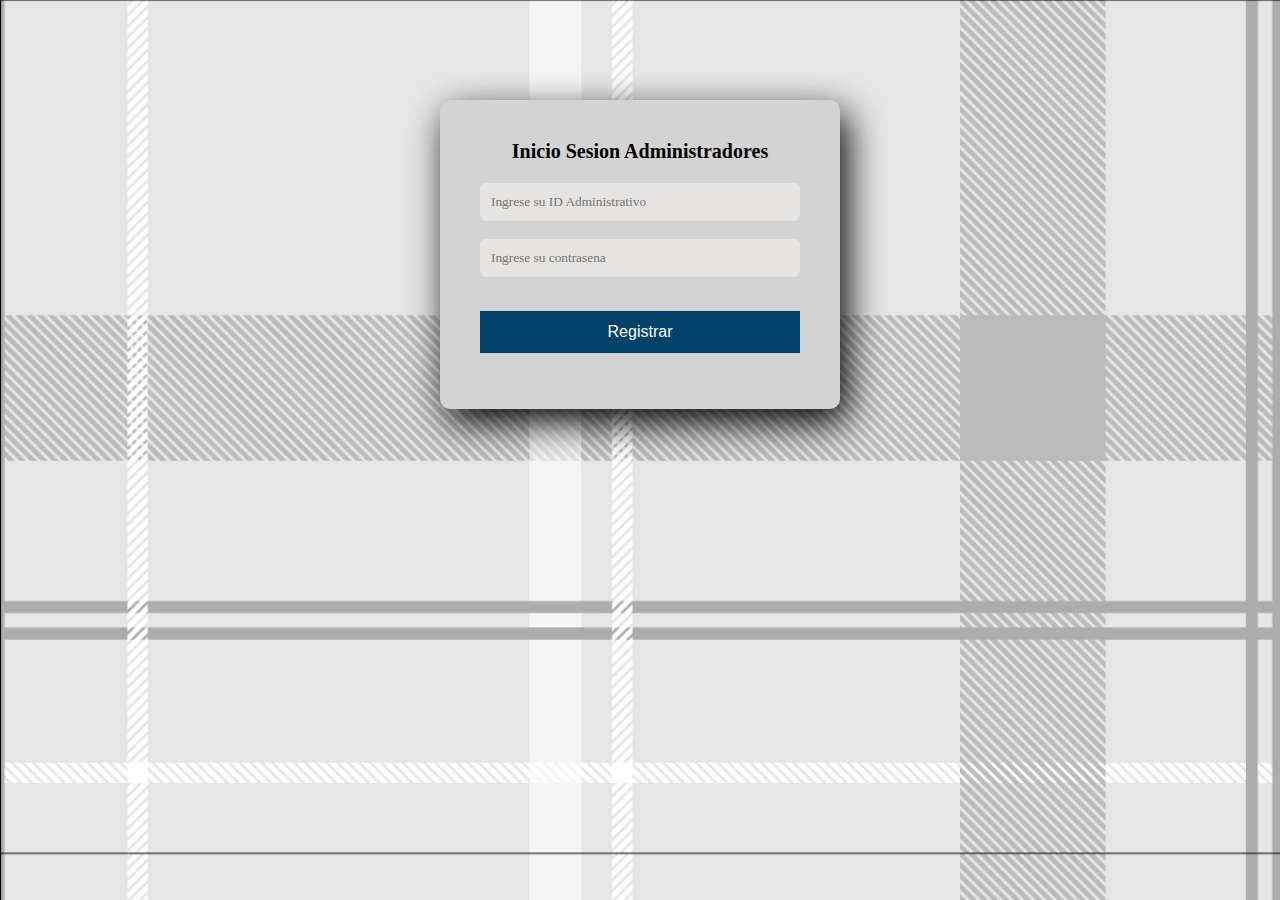
<file: Frontend/Admin/Index.html>
<!DOCTYPE html>
<html lang="en">
<head>
    <meta charset="UTF-8">
    <meta http-equiv="X-UA-Compatible" content="IE=edge">
    <meta name="viewport" content="width=device-width, initial-scale=1.0">
    <link rel="stylesheet" href="/Frontend/Admin/CSS/Estilos.css">
    <title>Administradores</title>
</head>
<body>
    <form action="" class="formulario">
        <h1 class="formulario-titulo">Inicio Sesion Administradores</h1>
        <input class="formulario-input" type="text" name="Nombre" id="Nombre" placeholder="Ingrese su ID Administrativo">
        <input class="formulario-input" type="password" name="Contrasena" id="Correo" placeholder="Ingrese su contrasena">
        <input type="Submit" class="formulario-submit" value="Registrar">
    </form>
    <script src="/Frontend/Admin/JS/Controlador.js">
    </script>
</body>
</html>
</file>
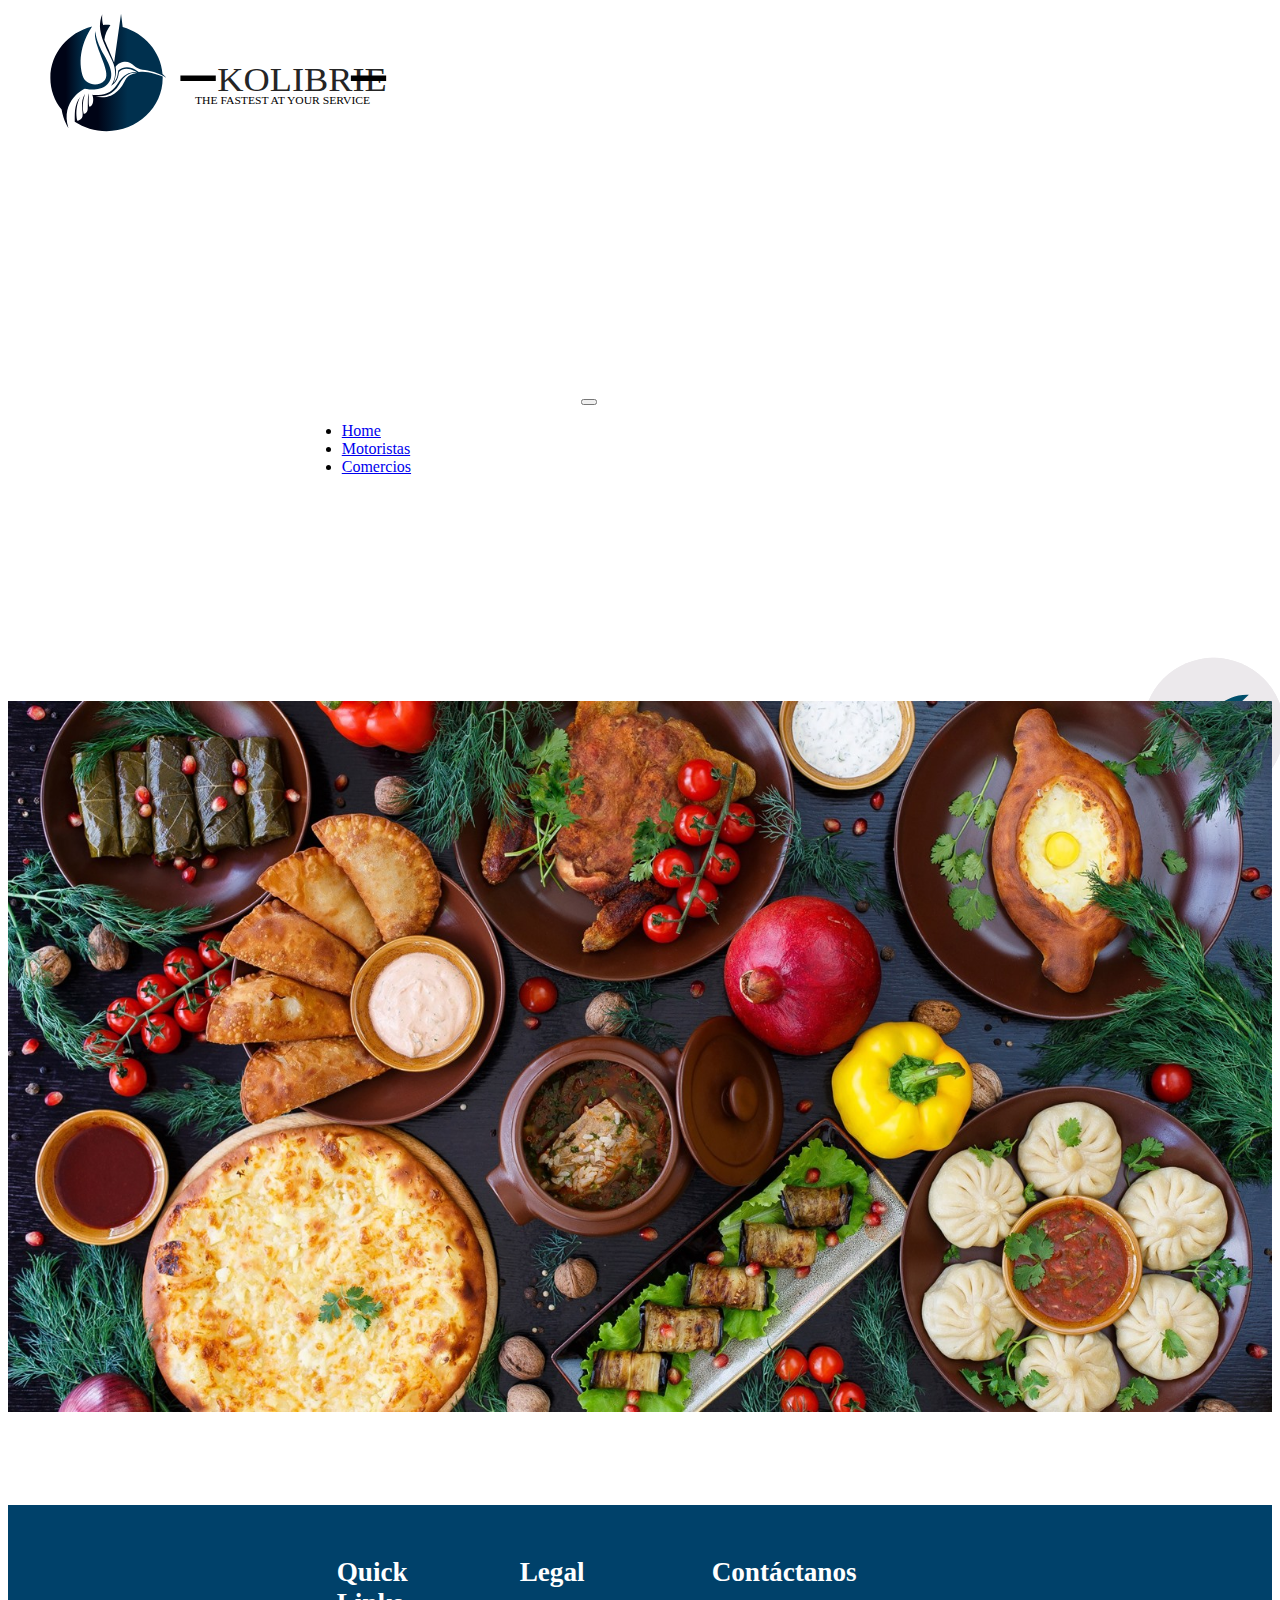
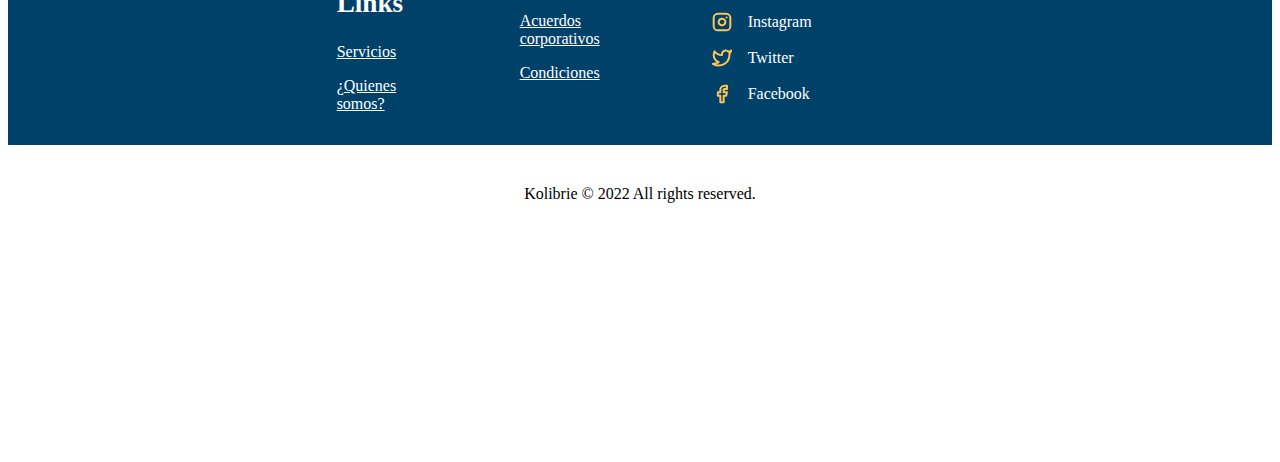
<file: Frontend/LandingPage/index.html>
<!doctype html>
<html lang="en">
  <head>
    <meta charset="utf-8">
    <meta name="viewport" content="width=device-width, initial-scale=1">
    <title>Kolibrie</title>
    <link href="https://cdn.jsdelivr.net/npm/bootstrap@5.2.0-beta1/dist/css/bootstrap.min.css" rel="stylesheet" integrity="sha384-0evHe/X+R7YkIZDRvuzKMRqM+OrBnVFBL6DOitfPri4tjfHxaWutUpFmBp4vmVor" crossorigin="anonymous">
    <link rel="stylesheet" href="css/estilos.css">
  </head>
  <body>
    <header class="l-header">
        <nav class="navbar navbar-expand-lg bg-light">
            <div class="container-fluid" style="margin-bottom: -20%; margin-top: -18%;">
              <a class="navbar-brand" href="#"></a> <img src="svg/Kolibrie.svg" alt="" id="logo">
              <button class="navbar-toggler" type="button" data-bs-toggle="collapse" data-bs-target="#navbarNavDropdown" aria-controls="navbarNavDropdown" aria-expanded="false" aria-label="Toggle navigation">
                <span class="navbar-toggler-icon"></span>
              </button>
              <div class="collapse navbar-collapse" id="navbarNavDropdown">
                <ul class="navbar-nav">
                  <li class="nav-item">
                    <a class="nav-link active" aria-current="page" href="inicio.html">Home</a>
                  </li>
                  <li class="nav-item">
                    <a class="nav-link active" aria-current="page" href="#">Motoristas</a>
                  </li>
                  <li class="nav-item">
                    <a class="nav-link active" aria-current="page" href="#">Comercios</a>
                  </li>
                </ul>
              </div>
                <div class="container-fluid">
                    <img src="svg/LogoColibri.svg" alt="" id="logoColibri">
                </div>
            </div>
          </nav>
    </header>
    <div id="contenido">
        <img id="fondo" src="img/Landing Page Background.jpg" alt="">
    </div>

    
    <footer class="footer">
        <div class="top">
            <div class="links">
              <div class="link">
                <h4>Quick Links</h4>
                <a href="#">Servicios</a>
                <a href="#">¿Quienes somos?</a>
              </div>
    
              <div class="link">
                <h4>Legal</h4>
                <a href="#">Acuerdos corporativos</a>
                <a href="#">Condiciones</a>
                
              </div>
    
              <div class="link">
                <h4>Contáctanos</h4>
                <div>
                  <img src="./svg/instagram.svg" alt="" />
                  <span>Instagram</span>
                </div>
                <div>
                  <img src="./svg/twitter.svg" alt="" />
                  <span>Twitter</span>
                </div>
                <div>
                  <img src="./svg/facebook.svg" alt="" />
                  <span>Facebook</span>
                </div>
              </div>
            </div>
          </div>
          <div class="bottom">
            <p>Kolibrie © 2022 All rights reserved.</p>
          </div>
    </footer>


    
    <script src="https://cdn.jsdelivr.net/npm/bootstrap@5.2.0-beta1/dist/js/bootstrap.bundle.min.js" integrity="sha384-pprn3073KE6tl6bjs2QrFaJGz5/SUsLqktiwsUTF55Jfv3qYSDhgCecCxMW52nD2" crossorigin="anonymous"></script>
    <script src="https://cdn.jsdelivr.net/npm/@popperjs/core@2.11.5/dist/umd/popper.min.js" integrity="sha384-Xe+8cL9oJa6tN/veChSP7q+mnSPaj5Bcu9mPX5F5xIGE0DVittaqT5lorf0EI7Vk" crossorigin="anonymous"></script>
<script src="https://cdn.jsdelivr.net/npm/bootstrap@5.2.0-beta1/dist/js/bootstrap.min.js" integrity="sha384-kjU+l4N0Yf4ZOJErLsIcvOU2qSb74wXpOhqTvwVx3OElZRweTnQ6d31fXEoRD1Jy" crossorigin="anonymous"></script>
  </body>
</html>
</file>
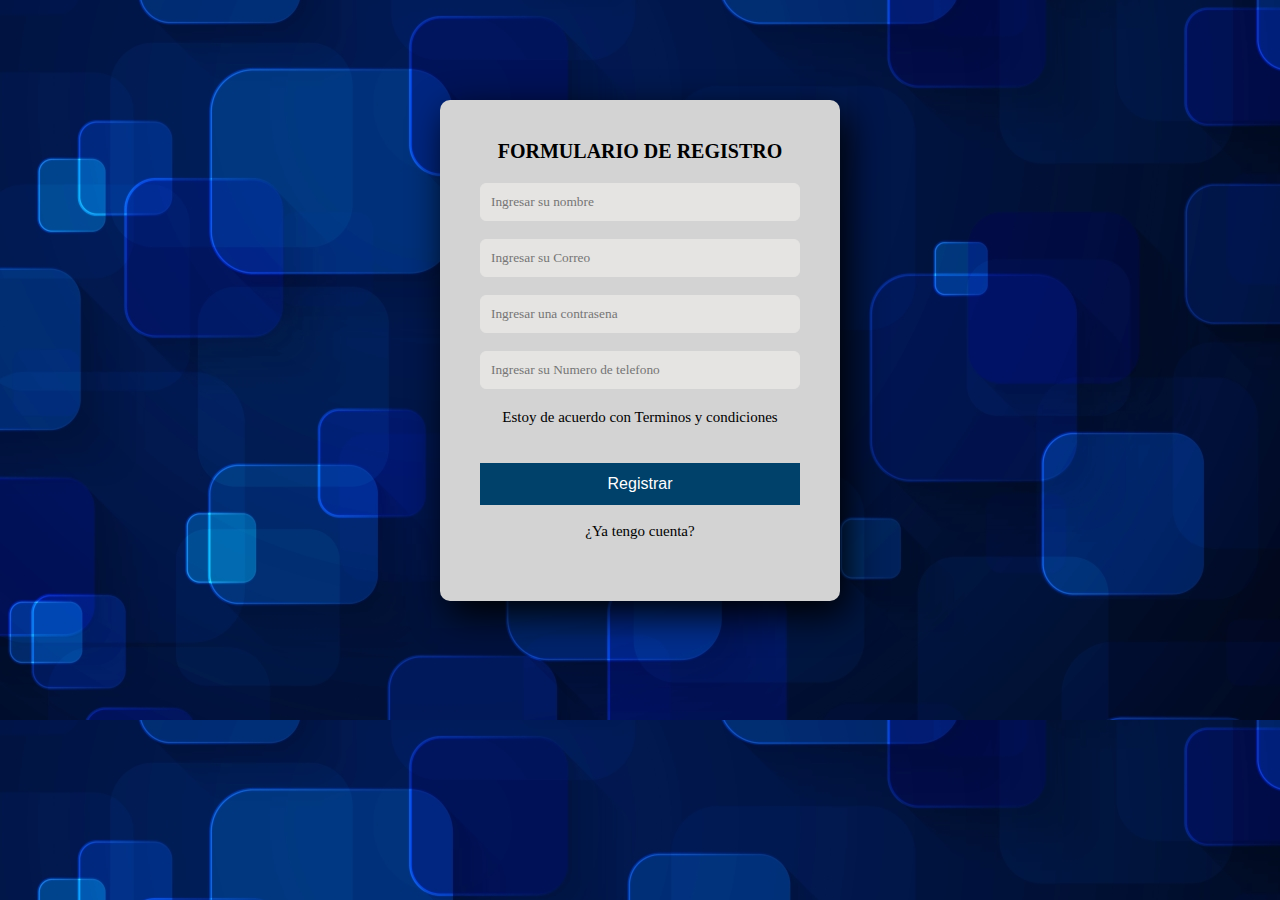
<file: Frontend/Motoristas/Index.html>
<!DOCTYPE html>
<html lang="en">
<head>
    <meta charset="UTF-8">
    <meta http-equiv="X-UA-Compatible" content="IE=edge">
    <meta name="viewport" content="width=device-width, initial-scale=1.0">
    <link rel="stylesheet" href="CSS/Estilos.css">
    <title>Kolibrie</title>
</head>
<body>
    <section class="form-register">
        <h4>FORMULARIO DE REGISTRO</h4>
        <input class="controls" type="text" name="Nombre" id="Nombre" placeholder="Ingresar su nombre">
        <input class="controls" type="text" name="Correo" id="Correo" placeholder="Ingresar su Correo">
        <input class="controls" type="password" name="Contrasena" id="Contrasena" placeholder="Ingresar una contrasena">
        <input class="controls" type="text" name="Celular" id="Celular" placeholder="Ingresar su Numero de telefono">
        <p>Estoy de acuerdo con <a href="#">Terminos y condiciones</a></p>
        <input class="botons" type="Submit" value="Registrar">
        <p><a href="Inicio de Sesion.html">¿Ya tengo cuenta?</a></p>
    </section>
    
</body>
</html>
</file>
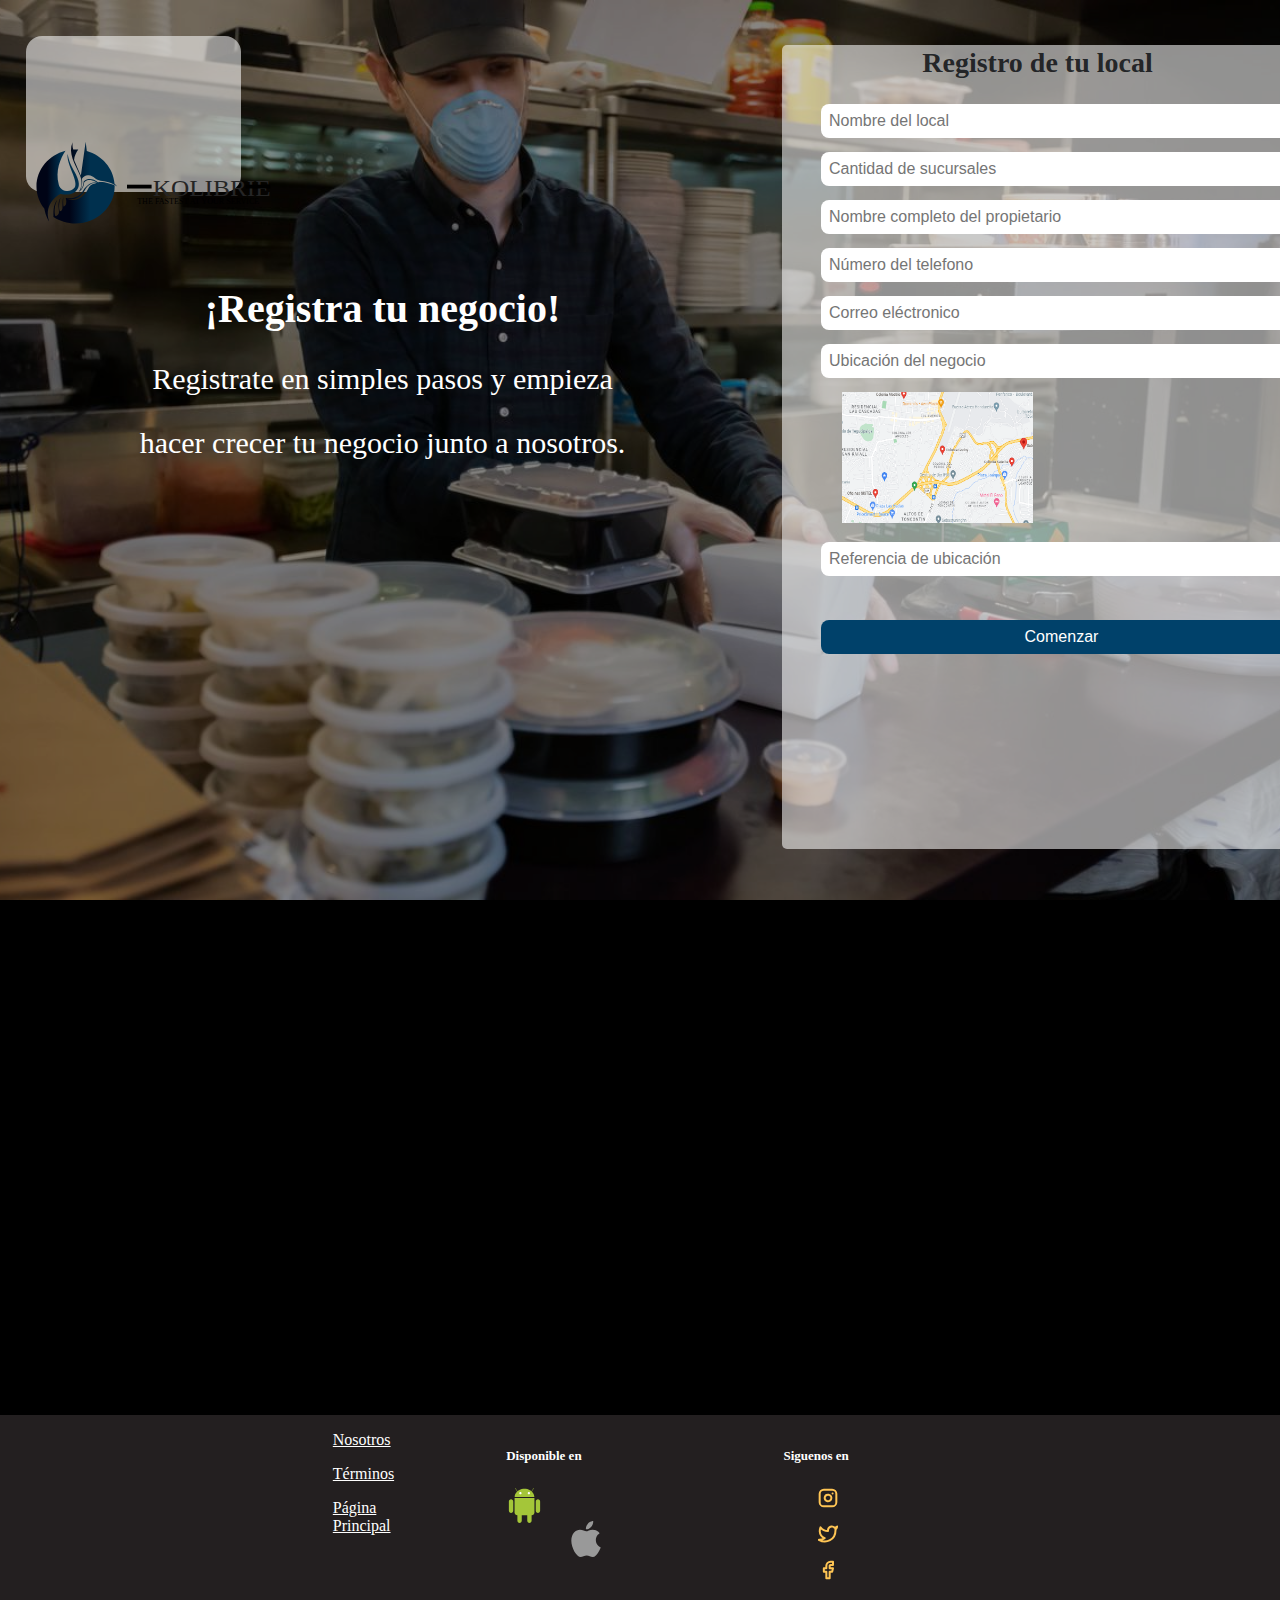
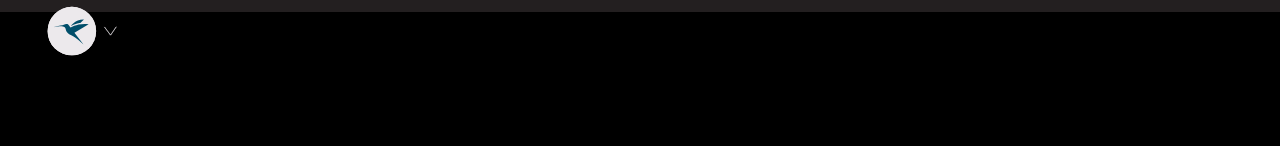
<file: Frontend/LandingPage/registroComercios.html>
<!doctype html>
<html lang="en">
  <head>
    <meta charset="utf-8">
    <meta name="viewport" content="width=device-width, initial-scale=1">
    <title>Registro Comercios</title>
    <link href="https://cdn.jsdelivr.net/npm/bootstrap@5.2.0-beta1/dist/css/bootstrap.min.css" rel="stylesheet" integrity="sha384-0evHe/X+R7YkIZDRvuzKMRqM+OrBnVFBL6DOitfPri4tjfHxaWutUpFmBp4vmVor" crossorigin="anonymous">
    <link rel="stylesheet" href="css/estilosComercios.css">

    <style>
      body{
          font-family: 'Moon 2.0';
          background-image: url("img/Resgistro\ Negocio\ Background.jpg");
          background-repeat: no-repeat;
          background-size: cover;
          background-position: center center;
          background-attachment: fixed;
          margin: 0;
        }

    </style>
  </head>

  <body style="background-color:rgb(0, 0, 0); color:blue; ">  
        <div id="contenidoRegistro">
            <br><br>
      <section id="imagenInfo">
        <img src="svg/Kolibrie.svg" alt id="imagenLogo">
      </section>
      <br><br>
      <section id="info" style="text-align: center; color: white; margin-left: -515px; margin-top: 85px; font-size:30px;">
        <h1 id="registra">¡Registra tu negocio!</h1>
        <p>Registrate en simples pasos y empieza</p>
        <p>hacer crecer tu negocio junto a nosotros.</p>
      </section>
      
            <section id="formularioRegistro">
               <h1>Registro de tu local </h1> 
               <input class="control caja-texto" type="text" placeholder="Nombre del local">
               <input class="control caja-texto" type="text" placeholder="Cantidad de sucursales">
               <input class="control caja-texto" type="text" placeholder="Nombre completo del propietario">
               <input class="control caja-texto" type="text" placeholder="Número del telefono">
               <input class="control caja-texto" type="text" placeholder="Correo eléctronico">
               <input class="control caja-texto" type="text" placeholder="Ubicación del negocio">
               <img src="img/Google Maps.PNG" alt="" id="imagenLocalidad">
               <input class="control caja-texto" type="text" placeholder="Referencia de ubicación">
               <input class="control boton" type="button" value="Comenzar">
               
            </section>
        </div>
        
    

    

    <script src="https://cdn.jsdelivr.net/npm/bootstrap@5.2.0-beta1/dist/js/bootstrap.bundle.min.js" integrity="sha384-pprn3073KE6tl6bjs2QrFaJGz5/SUsLqktiwsUTF55Jfv3qYSDhgCecCxMW52nD2" crossorigin="anonymous"></script>
    <script src="https://cdn.jsdelivr.net/npm/@popperjs/core@2.11.5/dist/umd/popper.min.js" integrity="sha384-Xe+8cL9oJa6tN/veChSP7q+mnSPaj5Bcu9mPX5F5xIGE0DVittaqT5lorf0EI7Vk" crossorigin="anonymous"></script>
    <script src="https://cdn.jsdelivr.net/npm/bootstrap@5.2.0-beta1/dist/js/bootstrap.min.js" integrity="sha384-kjU+l4N0Yf4ZOJErLsIcvOU2qSb74wXpOhqTvwVx3OElZRweTnQ6d31fXEoRD1Jy" crossorigin="anonymous"></script>

  </body>
  
  <footer class="footer" style="margin-top: -114px;">
    <div class="logoFinal">
        <img src="svg/LogoColibri.svg" alt="" id="logoColibriFinal">
    </div>
  
    <div class="top" id="final">
        <div class="links">
          <div class="link">
            <a href="#">Nosotros</a>
            <a href="#">Términos</a>
            <a href="#">Página Principal</a>
          </div>

          <div class="link">
            <h4 id="comercios">Disponible en</h4>
            <a href="#"><img src="svg/android2.svg" alt="" id="android"></a>
            <a href="#"><img src="svg/apple2.svg" alt="" id="apple"></a>
            
          </div>

          <div class="link" style="text-align-last: center;">
            <h4 id="comercios">Siguenos en</h4>
            <div>
              <img src="./svg/instagram.svg" alt="" style="margin-left: 40px;" />
              
            </div>
            <div>
              <img src="./svg/twitter.svg" alt="" style="margin-left: 40px;" />
              
            </div>
            <div>
              <img src="./svg/facebook.svg" alt="" style="margin-left: 40px;" />
              
            </div>
          </div>
        </div>
      </div>
    </footer>
</html>
</file>
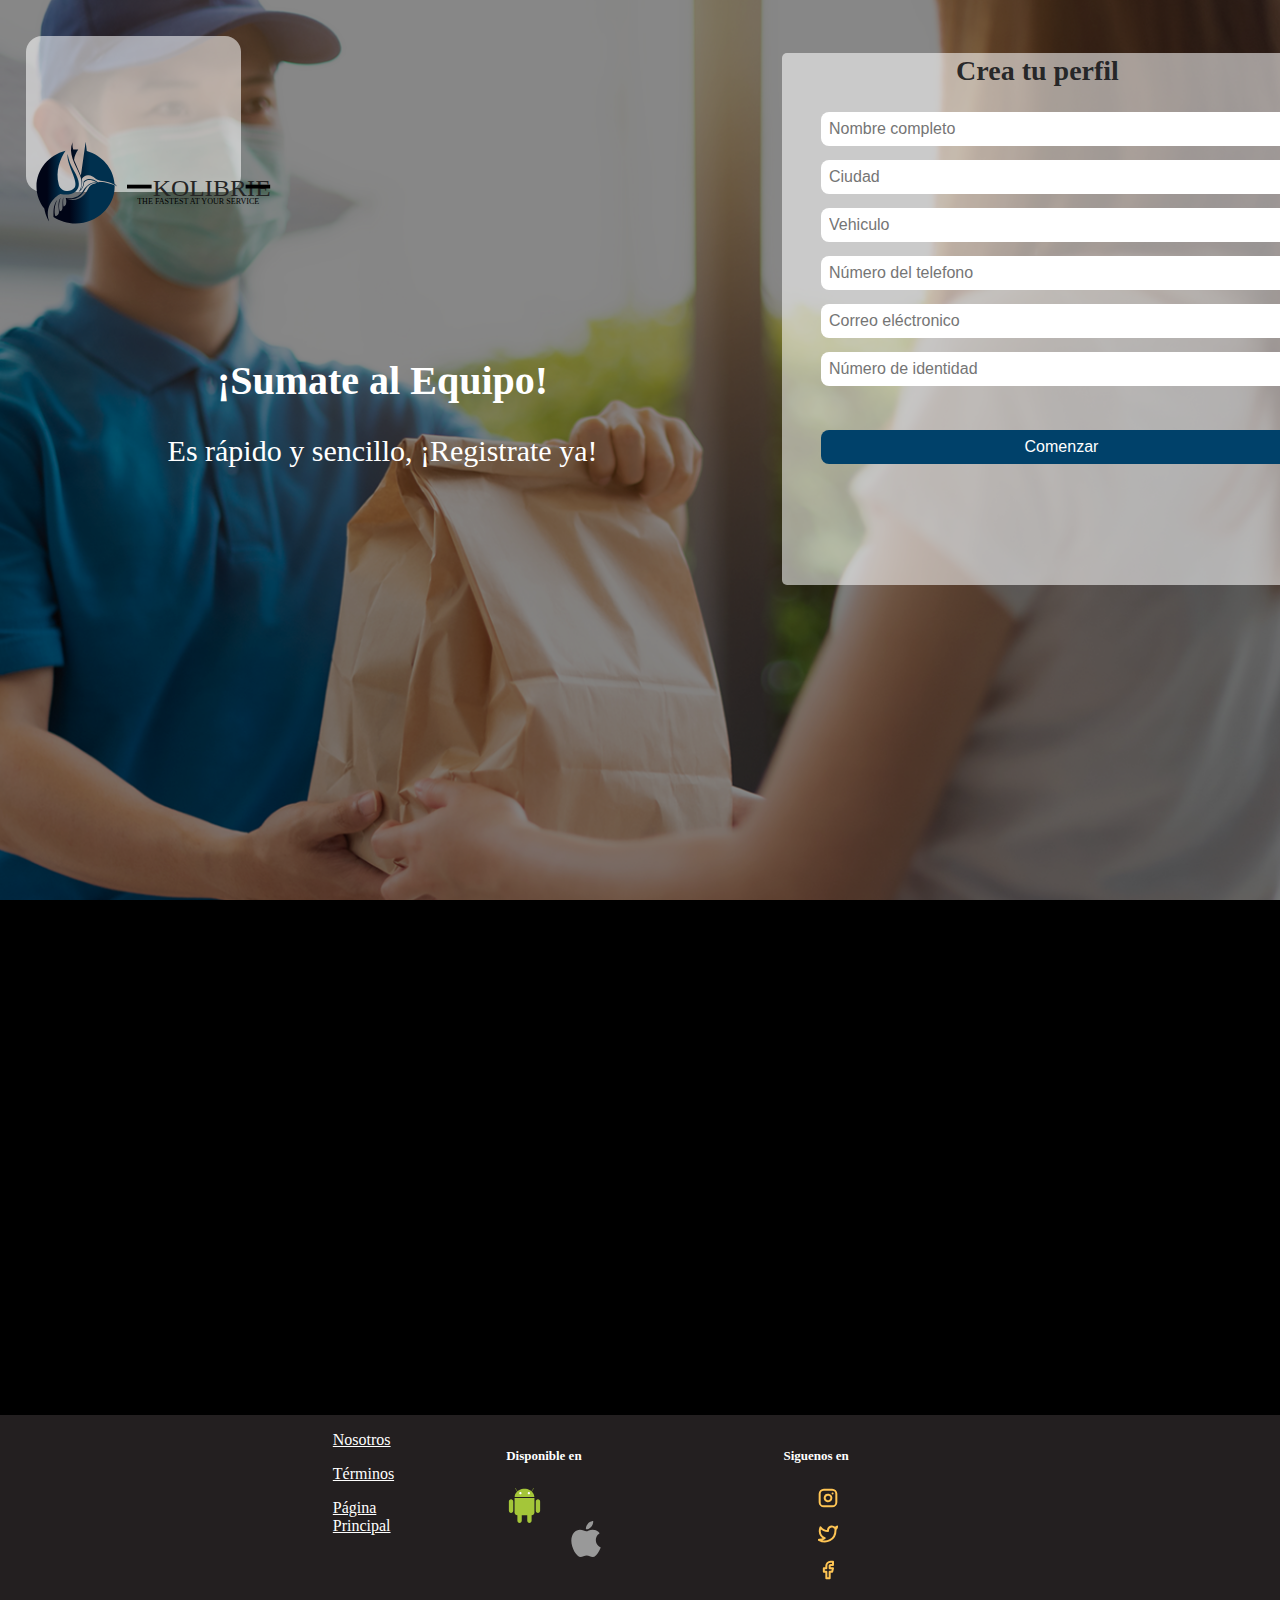
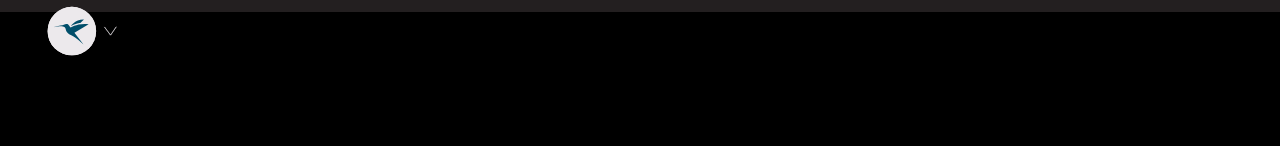
<file: Frontend/LandingPage/registroDrivers.html>
<!doctype html>
<html lang="en">
  <head>
    <meta charset="utf-8">
    <meta name="viewport" content="width=device-width, initial-scale=1">
    <title>Registro Drivers</title>
    <link href="https://cdn.jsdelivr.net/npm/bootstrap@5.2.0-beta1/dist/css/bootstrap.min.css" rel="stylesheet" integrity="sha384-0evHe/X+R7YkIZDRvuzKMRqM+OrBnVFBL6DOitfPri4tjfHxaWutUpFmBp4vmVor" crossorigin="anonymous">
    <link rel="stylesheet" href="css/estilosDrivers.css">

    <style>
      body{
          font-family: 'Moon 2.0';
          background-image: url("img/Delivery\ Background.png");
          background-repeat: no-repeat;
          background-size: cover;
          background-position: center center;
          background-attachment: fixed;
          margin: 0;
        }

    </style>
  </head>

  <body style="background-color:rgb(0, 0, 0); color:blue; ">  
        <div id="contenidoDrivers">
            <br><br>
      <section id="imagenInfo">
        <img src="svg/Kolibrie.svg" alt id="imagenLogo">
      </section>
      <br><br>
      <section id="info" style="text-align: center; color: white; margin-left: -515px; margin-top: 157px; font-size:30px;">
        <h1 id="registra">¡Sumate al Equipo!</h1>
        <p>Es rápido y sencillo, ¡Registrate ya!</p>
      </section>
      
            <section id="formularioDrivers">
               <h1>Crea tu perfil </h1> 
               <input class="control caja-texto" type="text" placeholder="Nombre completo">
               <input class="control caja-texto" type="text" placeholder="Ciudad">
               <input class="control caja-texto" type="text" placeholder="Vehiculo">
               <input class="control caja-texto" type="text" placeholder="Número del telefono">
               <input class="control caja-texto" type="text" placeholder="Correo eléctronico">
               <input class="control caja-texto" type="text" placeholder="Número de identidad">
               <input class="control boton" type="button" value="Comenzar">
               
            </section>
        </div>
        
    

    

    <script src="https://cdn.jsdelivr.net/npm/bootstrap@5.2.0-beta1/dist/js/bootstrap.bundle.min.js" integrity="sha384-pprn3073KE6tl6bjs2QrFaJGz5/SUsLqktiwsUTF55Jfv3qYSDhgCecCxMW52nD2" crossorigin="anonymous"></script>
    <script src="https://cdn.jsdelivr.net/npm/@popperjs/core@2.11.5/dist/umd/popper.min.js" integrity="sha384-Xe+8cL9oJa6tN/veChSP7q+mnSPaj5Bcu9mPX5F5xIGE0DVittaqT5lorf0EI7Vk" crossorigin="anonymous"></script>
    <script src="https://cdn.jsdelivr.net/npm/bootstrap@5.2.0-beta1/dist/js/bootstrap.min.js" integrity="sha384-kjU+l4N0Yf4ZOJErLsIcvOU2qSb74wXpOhqTvwVx3OElZRweTnQ6d31fXEoRD1Jy" crossorigin="anonymous"></script>

  </body>
  
  <footer class="footer" style="margin-top: -114px;">
    <div class="logoFinal">
        <img src="svg/LogoColibri.svg" alt="" id="logoColibriFinal">
    </div>
  
    <div class="top" id="final">
        <div class="links">
          <div class="link">
            <a href="#">Nosotros</a>
            <a href="#">Términos</a>
            <a href="#">Página Principal</a>
          </div>

          <div class="link">
            <h4 id="comercios">Disponible en</h4>
            <a href="#"><img src="svg/android2.svg" alt="" id="android"></a>
            <a href="#"><img src="svg/apple2.svg" alt="" id="apple"></a>
            
          </div>

          <div class="link" style="text-align-last: center;">
            <h4 id="comercios">Siguenos en</h4>
            <div>
              <img src="./svg/instagram.svg" alt="" style="margin-left: 40px;" />
              
            </div>
            <div>
              <img src="./svg/twitter.svg" alt="" style="margin-left: 40px;" />
              
            </div>
            <div>
              <img src="./svg/facebook.svg" alt="" style="margin-left: 40px;" />
              
            </div>
          </div>
        </div>
      </div>
    </footer>
</html>
</file>
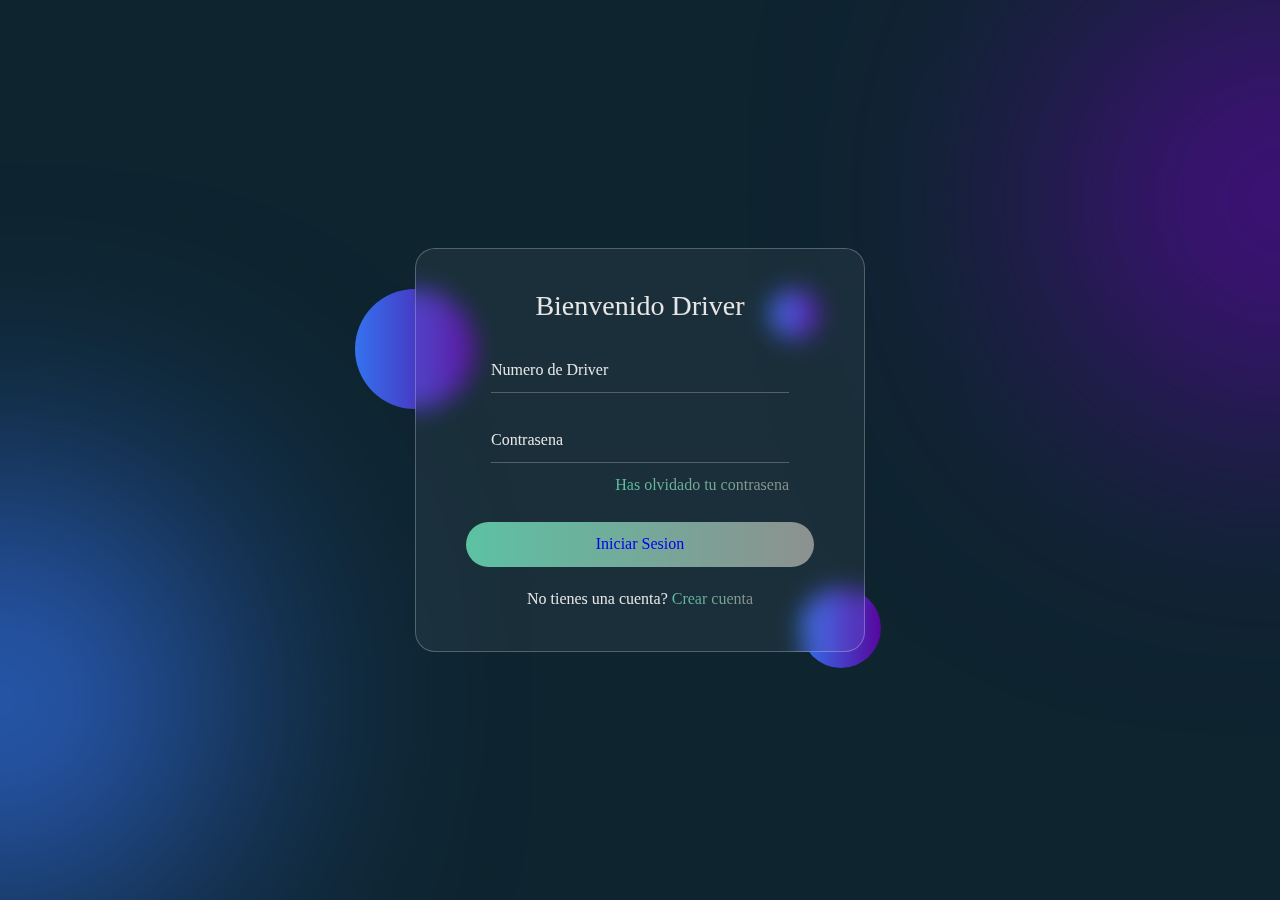
<file: Frontend/Motoristas/Inicio de Sesion.html>
<!DOCTYPE html>
<html lang="en">
<head>
    <meta charset="UTF-8">
    <meta http-equiv="X-UA-Compatible" content="IE=edge">
    <meta name="viewport" content="width=device-width, initial-scale=1.0">
    <title>Inicio de Sesion</title>
    <link rel="stylesheet" href="CSS/EstilosInicio.css">
</head>
<body>
    <section class="form-main">
        <div class="form-content">
            <div class="circle-1"></div>
            <div class="circle-2"></div>
            <div class="circle-3"></div>
            <div class="box">
                <h3>Bienvenido Driver</h3>
                <form action="">
                    <div class="input-box">
                        <input type="text" placeholder="Numero de Driver" class="input-control">
                    </div>
                    <div class="input-box">
                        <input type="password" placeholder="Contrasena" class="input-control">
                        <div class="input-link">
                            <a href="#" class="gradient-text"> Has olvidado tu contrasena</a>
                        </div>
                    </div>
                    <button type="Submit" class="btn"><a href="Pantalla principal.html">Iniciar Sesion</a></button>
                </form>
                <p>No tienes una cuenta? <a class="gradient-text" href="Index.html">Crear cuenta</a></p>
            </div>
        </div>
    </section>
</body>
</html>
</file>
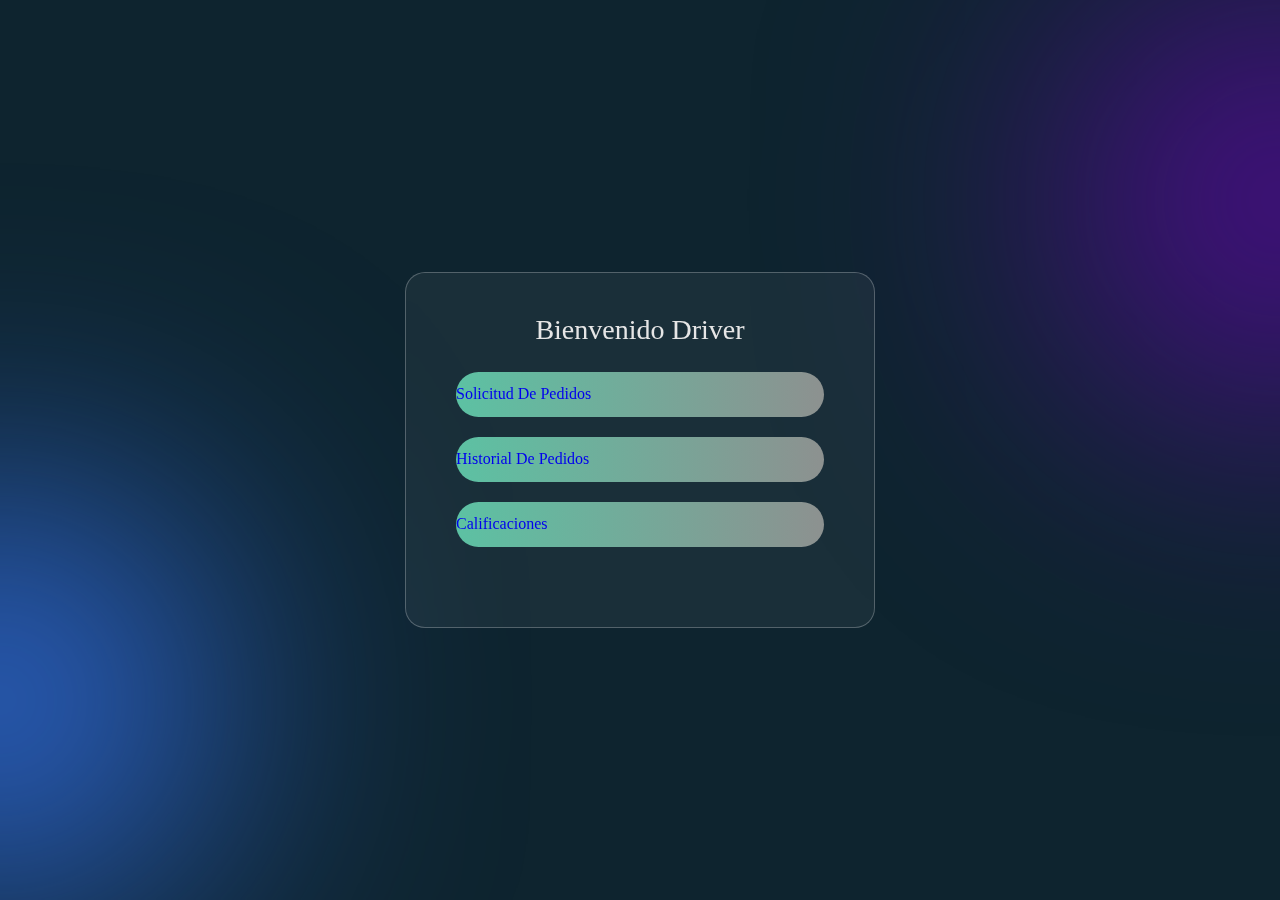
<file: Frontend/Motoristas/Pantalla principal.html>
<!DOCTYPE html>
<html lang="en">
<head>
    <meta charset="UTF-8">
    <meta http-equiv="X-UA-Compatible" content="IE=edge">
    <meta name="viewport" content="width=device-width, initial-scale=1.0">
    <title>Pantalla Principal</title>
    <link rel="stylesheet" href="CSS/PPrincipal.css">
</head>
<body>
       <section class="form-main">
        <div class="menu">
            <div class="box">
                <h3>Bienvenido Driver</h3>
                <form action="">
                    <button type="Submit" class="btn"><a href="#">Solicitud de Pedidos</a></button>
                    <button type="Submit" class="btn"><a href="#">Historial de Pedidos</a></button>
                    <button type="Submit" class="btn"><a href="#">Calificaciones</a></button>
                </form>
            </div>
        </div>
       </section>
</body>
</html>
</file>
<file: Frontend/Admin/CSS/Estilos.css>
*{
    margin: 0;
    padding: 0;
    box-sizing: border-box;
}

body {
    margin: 0;
    font-family: 'Moon 2.0';
    background-image: url(/Frontend/Admin/IMG/Tartan.jpg);
    background-repeat: repeat-y;
    background-size: cover;
}

.formulario {
    width: 400px;
    background: #D3D3D3;
    padding: 40px;
    margin: auto;
    margin-top: 100px;
    border-radius: 10px;
    font-family: 'moon 2.0';
    color: black;
    box-shadow: 7px 13px 37px #000;
}

.formulario_titulo {
    text-align: center;
    margin-top: 0;
    color: rgba(0,0,0,0.7);
}

.formulario-input .formulario-submit {
    width: 100%;
    border: 1px solid rgba(0,0,0,0.3);
    margin-bottom: 40px;
}

.formulario-input {
    width: 100%;
    background: #E5E4E2;
    padding: 10px;
    border-radius: 6px;
    margin-bottom: 18px;
    border: 1px solid #E5E4E2;
    font-family: 'Times New Roman';
    color: black;
}

.formulario-submit {
    width: 100%;
    background: #00416A;
    border: none;
    padding: 12px;
    color: white;
    margin: 16px 0;
    font-size: 16px;
}

.formulario-titulo {
    text-align: center;
    font-size: 20px;
    margin-bottom: 20px;
}

.fijar{
    margin-top: -135px;
}
</file>
<file: Frontend/LandingPage/css/estilos.css>
/*Header*/
#fondo{
    width: 100%;
}

#logo{
    width: 45%;
    /* height: 324px; */
    /* margin-bottom: -135px; */
    /* margin-top: -45px; */
}

.nav-item{
    margin-left: 24%;

}

#logoColibri{
    width: 45%;
    /*height: 185px;*/
    margin-bottom: -77px;
    margin-top: -86px;
    margin-left: 70%;

}
.footer{
    padding-top: 89px;
}
.footer .top {
    background-color: #00416a;
    padding: 1rem 26%;
    display: grid;
    grid-template-columns: 1fr 2fr;
    color: white;
  }
  
  .footer .top .links {
    display: grid;
    grid-template-columns: repeat(4, 1fr);
    gap: 7rem;
  }
  
  .footer .bottom {
    display: flex;
    align-items: center;
    justify-content: center;
    padding: 1.5rem 0;
  }
  
  .footer .top .content p {
    color: white;
    margin-top: 2rem;
    width: 90%;
  }
  
  .footer .top .link h4 {
    font-size: 1.7rem;
    margin-bottom: 1.5rem;
  }
  
  .footer .top .link a {
    display: inline-block;
    color: white;
    margin-bottom: 1rem;
  }
  
  .footer .top .link span {
    color: white;
  }
  
  .footer .top .link a {
    display: block;
  }
  
  .footer .top .link div {
    margin-bottom: 1rem;
    display: flex;
    align-items: center;
  }
  
  .footer .top .link div img {
    margin-right: 1rem;
  }
  
  @media (max-width: 996px) {
    .footer .top {
      padding: 5rem 9%;
      grid-template-columns: 1fr;
    }
  
    .footer .top .content {
      display: none;
    }
  }
  
  @media (max-width: 768px) {
    .footer .top .links {
      grid-template-columns: 1fr;
      gap: 3rem 0;
    }
  
    .footer .top .link {
      display: flex;
      flex-direction: column;
    }
  
    .footer .bottom {
      padding: 1.5rem;
    }
  }

  
/*Pagina inicio*/
#iconoMoto{
    height: 97px;
    width: 119px;
    margin-top: -8px;
    padding: 0;
    margin-left: -32px;
}


#iconoCasa{
  height: 67px;
    width: 131px;
  margin-top: -8px;
  padding: 0;
  margin-left: -32px;
}

h5{
  color: white;
}




#contenidoInicio {
  background-color: rgb(0 0 0 / 47%);
  height: 100vh;
}

#formularioInicio{
    background-color: #ffffff8f;
    color: #141619e6;
    width: 100%;
    height: 43%;
    padding: 39px 60px;
    margin-left: auto;
    margin-right: auto;
    margin-top: 81px;

}

h1{
  text-align: center;
  margin-bottom: 25px;
  margin-top: -28px;
}

#imagenInfo{
  background-color: #ffffff8f;
    width: 215px;
    height: 16%;
    margin-left: 2%;
    border-radius: 16px;

}

#imagenLogo{
    height: 98vh;
    width: 44vh;
    margin-top: -297px;
    margin-left: -19px;
}
.footerInicio{
  padding-top: 89px;
}

#logoColibriFinal{
    width: 195px;
    height: 238px;
    margin-bottom: -335px;
    margin-top: -89px;
    margin-left: -38px;

}

#android{
  width: 37px;
    height: 35px;
}

#apple{
  width: 160px;
    height: 36px;
    margin-top: -100px;

}

#final{
  background-color: #231f20;
}

#textos{
  font-size: 13px;
}
</file>
<file: Frontend/Motoristas/CSS/Estilos.css>
*{
    margin: 0;
    padding: 0;
    box-sizing: border-box;
}

body{
background-image: url(/Frontend/Motoristas/IMG/Fondo\ 4.jpg);
background-repeat: repeat-y;
background-size: cover;
}


.form-register{
    width: 400px;
    background: #D3D3D3;
    padding: 40px;
    margin: auto;
    margin-top: 100px;
    border-radius: 10px;
    font-family: 'moon 2.0';
    color: black;
    box-shadow: 7px 13px 37px #000;
}

.form-register h4{
    text-align: center;
    font-size: 20px;
    margin-bottom: 20px;
}

.controls{
    width: 100%;
    background: #E5E4E2;
    padding: 10px;
    border-radius: 6px;
    margin-bottom: 18px;
    border: 1px solid #E5E4E2;
    font-family: 'Times New Roman';
    color: black;
}

.form-register p{
    height: 40px;
    text-align: center;
    font-size: 15px;
    line-height: 20px;
}

.form-register a{
    color: black;
    text-decoration: none;
}

.form-register a:hover{
    color: #00416A;
    text-decoration: underline;
}

.form-register .botons{
    width: 100%;
    background: #00416A;
    border: none;
    padding: 12px;
    color: white;
    margin: 16px 0;
    font-size: 16px;
}
</file>
<file: Frontend/LandingPage/css/estilosComercios.css>
#contenidoRegistro {
    background-color: rgb(0 0 0 / 47%);
    height: 158vh;
  }
  
  #formularioRegistro{
    background-color: #ffffff8f;
    color: #141619e6;
    width: 391px;
    height: 744px;
    border-radius: 5px;
    padding: 30px 60px;
    margin-left: 782px;
    margin-right: 782px;
    margin-top: -445px;

  }
  
  h1{
    text-align: center;
    margin-bottom: 25px;
    margin-top: -28px;
    font-size: 28px;
  }

  #registra{
    font-size: 40px;
  }

  .control {
    width: 123%;
    padding: 8px;
    box-sizing: border-box;
    font-size: 1rem;
    margin-bottom: 14px;
    border-radius: 8px;
    border-width: 0;
    margin-left: -21px;
}
  
  #imagenInfo{
    background-color: #ffffff8f;
      width: 215px;
      height: 11%;
      margin-left: 2%;
      border-radius: 16px;
  
  }
  
  #imagenLogo{
    height: 113vh;
    width: 44vh;
    margin-top: -349px;
    margin-left: -19px;
  }

  #logoColibriFinal{
    width: 195px;
    height: 238px;
    margin-bottom: -335px;
    margin-top: -89px;
    margin-left: -38px;

}

.footer{
  padding-top: 89px;
}
.footer .top {
  background-color: #00416a;
  padding: 1rem 26%;
  display: grid;
  grid-template-columns: 1fr 2fr;
  color: white;
}

.footer .top .links {
  display: grid;
  grid-template-columns: repeat(4, 1fr);
  gap: 7rem;
}

.footer .bottom {
  display: flex;
  align-items: center;
  justify-content: center;
  padding: 1.5rem 0;
}

.footer .top .content p {
  color: white;
  margin-top: 2rem;
  width: 90%;
}

.footer .top .link h4 {
  font-size: 1.7rem;
  margin-bottom: 1.5rem;
}

.footer .top .link a {
  display: inline-block;
  color: white;
  margin-bottom: 1rem;
}

.footer .top .link span {
  color: white;
}

.footer .top .link a {
  display: block;
}

.footer .top .link div {
  margin-bottom: 1rem;
  display: flex;
  align-items: center;
}

.footer .top .link div img {
  margin-right: 1rem;
}

@media (max-width: 996px) {
  .footer .top {
    padding: 5rem 9%;
    grid-template-columns: 1fr;
  }

  .footer .top .content {
    display: none;
  }
}

@media (max-width: 768px) {
  .footer .top .links {
    grid-template-columns: 1fr;
    gap: 3rem 0;
  }

  .footer .top .link {
    display: flex;
    flex-direction: column;
  }

  .footer .bottom {
    padding: 1.5rem;
  }
}

#android{
  width: 37px;
    height: 35px;
}

#apple{
  width: 160px;
    height: 36px;
    margin-top: -100px;

}

#final{
  background-color: #231f20;
}

#imagenLocalidad{
    width: 191px;
    height: 131px;
    margin-bottom: 15px;
}

.boton {
  background-color: #00416a;
  color: #fff;
  margin-top: 30px;
  cursor: pointer;
}
.footerInicio{
  padding-top: 89px;
}

#logoColibriFinal{
    width: 195px;
    height: 238px;
    margin-bottom: -335px;
    margin-top: -89px;
    margin-left: -38px;

}

#android{
  width: 37px;
    height: 35px;
}

#apple{
  width: 160px;
    height: 36px;
    margin-top: -100px;

}

#final{
  background-color: #231f20;
}

#comercios{
  font-size: 13px;
}
</file>
<file: Frontend/LandingPage/css/estilosDrivers.css>
#contenidoDrivers {
    background-color: rgb(0 0 0 / 47%);
    height: 158vh;
  }
  
  #formularioDrivers{
    background-color: #ffffff8f;
    color: #141619e6;
    width: 391px;
    height: 472px;
    border-radius: 5px;
    padding: 30px 60px;
    margin-left: 782px;
    margin-right: 782px;
    margin-top: -445px;

  }
  
  h1{
    text-align: center;
    margin-bottom: 25px;
    margin-top: -28px;
    font-size: 28px;
  }

  #registra{
    font-size: 40px;
  }

  .control {
    width: 123%;
    padding: 8px;
    box-sizing: border-box;
    font-size: 1rem;
    margin-bottom: 14px;
    border-radius: 8px;
    border-width: 0;
    margin-left: -21px;
}
  
  #imagenInfo{
    background-color: #ffffff8f;
      width: 215px;
      height: 11%;
      margin-left: 2%;
      border-radius: 16px;
  
  }
  
  #imagenLogo{
    height: 113vh;
    width: 44vh;
    margin-top: -349px;
    margin-left: -19px;
  }

  #logoColibriFinal{
    width: 195px;
    height: 238px;
    margin-bottom: -335px;
    margin-top: -89px;
    margin-left: -38px;

}

.footer{
  padding-top: 89px;
}
.footer .top {
  background-color: #00416a;
  padding: 1rem 26%;
  display: grid;
  grid-template-columns: 1fr 2fr;
  color: white;
}

.footer .top .links {
  display: grid;
  grid-template-columns: repeat(4, 1fr);
  gap: 7rem;
}

.footer .bottom {
  display: flex;
  align-items: center;
  justify-content: center;
  padding: 1.5rem 0;
}

.footer .top .content p {
  color: white;
  margin-top: 2rem;
  width: 90%;
}

.footer .top .link h4 {
  font-size: 1.7rem;
  margin-bottom: 1.5rem;
}

.footer .top .link a {
  display: inline-block;
  color: white;
  margin-bottom: 1rem;
}

.footer .top .link span {
  color: white;
}

.footer .top .link a {
  display: block;
}

.footer .top .link div {
  margin-bottom: 1rem;
  display: flex;
  align-items: center;
}

.footer .top .link div img {
  margin-right: 1rem;
}

@media (max-width: 996px) {
  .footer .top {
    padding: 5rem 9%;
    grid-template-columns: 1fr;
  }

  .footer .top .content {
    display: none;
  }
}

@media (max-width: 768px) {
  .footer .top .links {
    grid-template-columns: 1fr;
    gap: 3rem 0;
  }

  .footer .top .link {
    display: flex;
    flex-direction: column;
  }

  .footer .bottom {
    padding: 1.5rem;
  }
}

#android{
  width: 37px;
    height: 35px;
}

#apple{
  width: 160px;
    height: 36px;
    margin-top: -100px;

}

#final{
  background-color: #231f20;
}

#imagenLocalidad{
    width: 191px;
    height: 131px;
    margin-bottom: 15px;
}

.boton {
  background-color: #00416a;
  color: #fff;
  margin-top: 30px;
  cursor: pointer;
}
.footerInicio{
  padding-top: 89px;
}

#logoColibriFinal{
    width: 195px;
    height: 238px;
    margin-bottom: -335px;
    margin-top: -89px;
    margin-left: -38px;

}

#android{
  width: 37px;
    height: 35px;
}

#apple{
  width: 160px;
    height: 36px;
    margin-top: -100px;

}

#final{
  background-color: #231f20;
}

#comercios{
  font-size: 13px;
}
</file>
<file: Frontend/Motoristas/CSS/EstilosInicio.css>
:root{
    --green: hsl(162, 45%, 56%);
    --lead: hsl(162, 2%, 56%);
    --blue: hsl(220, 85%, 57%);
    --violet: hsl(272, 92%, 32%);
    --tex-white: hsl(0, 0%, 90%);
    --text-light-gray: hsl(0, 0%, 90%);
    --body-bg-color: hsl(200, 54%, 12%);
    --glass-bg-color: hsla(0, 0%, 100%, 0.05);
    --border-color: hsla(0, 0%, 100%, 0.25);
    --blur: blur(12px);
    --botton-hover-color: hsla(0, 0%, 0%, 0.3);
}

*{
    margin: 0;
    padding: 0;
    box-sizing: border-box;
}

body{
    background-color: var(--body-bg-color);
    color: var(--text-light-gray);
    font-family: 'Moon 2.0';
    font-weight: 300;
    font-size: 16px;
    line-height: 1.5;
    overflow-x: hidden;
}

body::after,
body::before{
    content: '';
    position: fixed;
    height: 400px;
    width: 400px;
    border-radius: 50%;
    z-index: -1;
    filter:blur(150px);
}

body::before{
    background-color: var(--blue);
    left: 0;
    bottom: 0;
    transform: translate(-50%);
}

body::after{
    background-color: var(--violet);
    right: 0;
    top: 0;
    transform: translate(50%);
}

a{
    text-decoration: none;
    font-weight: 500;
    display: inline-block;
}

.gradient-text{
    background: linear-gradient(to right, var(--green), var(--lead));
    -webkit-background-clip: text;
    background-clip: text;
    color: transparent;
}



.form-main{
    min-height: 100vh;
    padding: 60px 15px;
    display: flex;
    align-items: center;
    justify-content: center;
    overflow: hidden;
}

.form-content{
    width: 100%;
    max-width: 450px;
    position: relative;
    z-index: 1;
}

.form-content .circle-3,
.form-content .circle-2,
.form-content .circle-1{
    position: absolute;
    background: linear-gradient(to right, var(--blue), var(--violet));
    border-radius: 50%;
    z-index: -1;
}

.form-content .circle-1{
    height: 120px;
    width: 120px;
    left: 0;
    top: 10%;
    transform: translateX(-50%);
}

.form-content .circle-2{
    height: 80px;
    width: 80px;
    right: 0;
    bottom: 0;
    transform: translate(20%, 20%);
}

.form-content .circle-3{
    height: 50px;
    width: 50px;
    right: 10%;
    top: 10%;
}

.form-content .box{
    background-color: var(--glass-bg-color);
    border: 1px solid var(--border-color);
    padding: 40px 50px;
    border-radius: 20px;
    backdrop-filter: var(--blur);
}

.form-content h3{
    font-size: 28px;
    text-align: center;
    line-height: 1.2;
    color: var(--tex-white);
    font-weight: 500;
}

.form-content form{
    margin: 25px 0 20px;
}

.form-content .input-box{
    margin: 25px;
}

.form-content ::placeholder{
    color: inherit;
    opacity: 1;
}

.form-content .input-control{
    display: block;
    height: 45px;
    width: 100%;
    background-color: transparent;
    border: none;
    border-bottom: 1px solid var(--border-color);
    color: inherit;
    font-weight: inherit;
    font-family: inherit;
    font-size: 16px;
}

.form-content .input-control:focus{
    outline: none;
}

.form-content .input-link{
    margin-top: 10px;
    text-align: right;
}

.form-content .btn{
    height: 45px;
    width: 100%;
    font-size: 16px;
    font-weight: 500;
    text-transform: capitalize;
    font-family: inherit;
    cursor: pointer;
    border-radius: 25px;
    user-select: none;
    background: linear-gradient(to right, var(--green), var(--lead));
    border: none;
    color: var(--tex-white);
    position: relative;
    z-index: 1;
    overflow: hidden;
}

.form-content .btn::before{
    content: '';
    position: absolute;
    left: 0;
    top: 0;
    height: 100%;
    width: 100%;
    transition: background-color 0.5s ease;
    z-index: -1;
}

.form-content .btn:hover::before{
    background-color: var(--botton-hover-color);
}

.form-content p{
    text-align: center;
}
</file>
<file: Frontend/Motoristas/CSS/PPrincipal.css>
:root{
    --green: hsl(162, 45%, 56%);
    --lead: hsl(162, 2%, 56%);
    --blue: hsl(220, 85%, 57%);
    --violet: hsl(272, 92%, 32%);
    --tex-white: hsl(0, 0%, 90%);
    --text-light-gray: hsl(0, 0%, 90%);
    --body-bg-color: hsl(200, 54%, 12%);
    --glass-bg-color: hsla(0, 0%, 100%, 0.05);
    --border-color: hsla(0, 0%, 100%, 0.25);
    --blur: blur(12px);
    --botton-hover-color: hsla(0, 0%, 0%, 0.3);
}

*{
    margin: 0;
    padding: 0;
    box-sizing: border-box;
}

body{
    background-color: var(--body-bg-color);
    color: var(--text-light-gray);
    font-family: 'Moon 2.0';
    font-weight: 300;
    font-size: 16px;
    line-height: 1.5;
    overflow-x: hidden;
}

body::after,
body::before{
    content: '';
    position: fixed;
    height: 400px;
    width: 400px;
    border-radius: 50%;
    z-index: -1;
    filter:blur(150px);
}

body::before{
    background-color: var(--blue);
    left: 0;
    bottom: 0;
    transform: translate(-50%);
}

body::after{
    background-color: var(--violet);
    right: 0;
    top: 0;
    transform: translate(50%);
}

a{
    text-decoration: none;
    font-weight: 500;
    display: flex;
}

.gradient-text{
    background: linear-gradient(to right, var(--green), var(--lead));
    -webkit-background-clip: text;
    background-clip: text;
    color: transparent;
}

.form-main{
    min-height: 100vh;
    padding: 60px 15px;
    display: flex;
    align-items: center;
    justify-content: center;
    overflow: hidden;
}

.menu h3{
    font-size: 28px;
    text-align: center;
    line-height: 1.2;
    color: var(--tex-white);
    font-weight: 500;
}


.menu .box{
    background-color: var(--glass-bg-color);
    border: 1px solid var(--border-color);
    padding: 40px 50px;
    border-radius: 20px;
    backdrop-filter: var(--blur);
}

.menu form{
    margin: 25px 0 20px;
}

.menu .btn{
    height: 45px;
    width: 100%;
    font-size: 16px;
    font-weight: 500;
    text-transform: capitalize;
    font-family: inherit;
    cursor: pointer;
    border-radius: 25px;
    user-select: none;
    background: linear-gradient(to right, var(--green), var(--lead));
    border: none;
    color: var(--tex-white);
    position: relative;
    z-index: 1;
    overflow: hidden;
    margin-bottom: 20px;
}

.menu .btn::before{
    content: '';
    position: absolute;
    left: 0;
    top: 0;
    height: 100%;
    width: 100%;
    transition: background-color 0.5s ease;
    z-index: -1;
}

.menu .btn:hover::before{
    background-color: var(--botton-hover-color);
}
</file>
